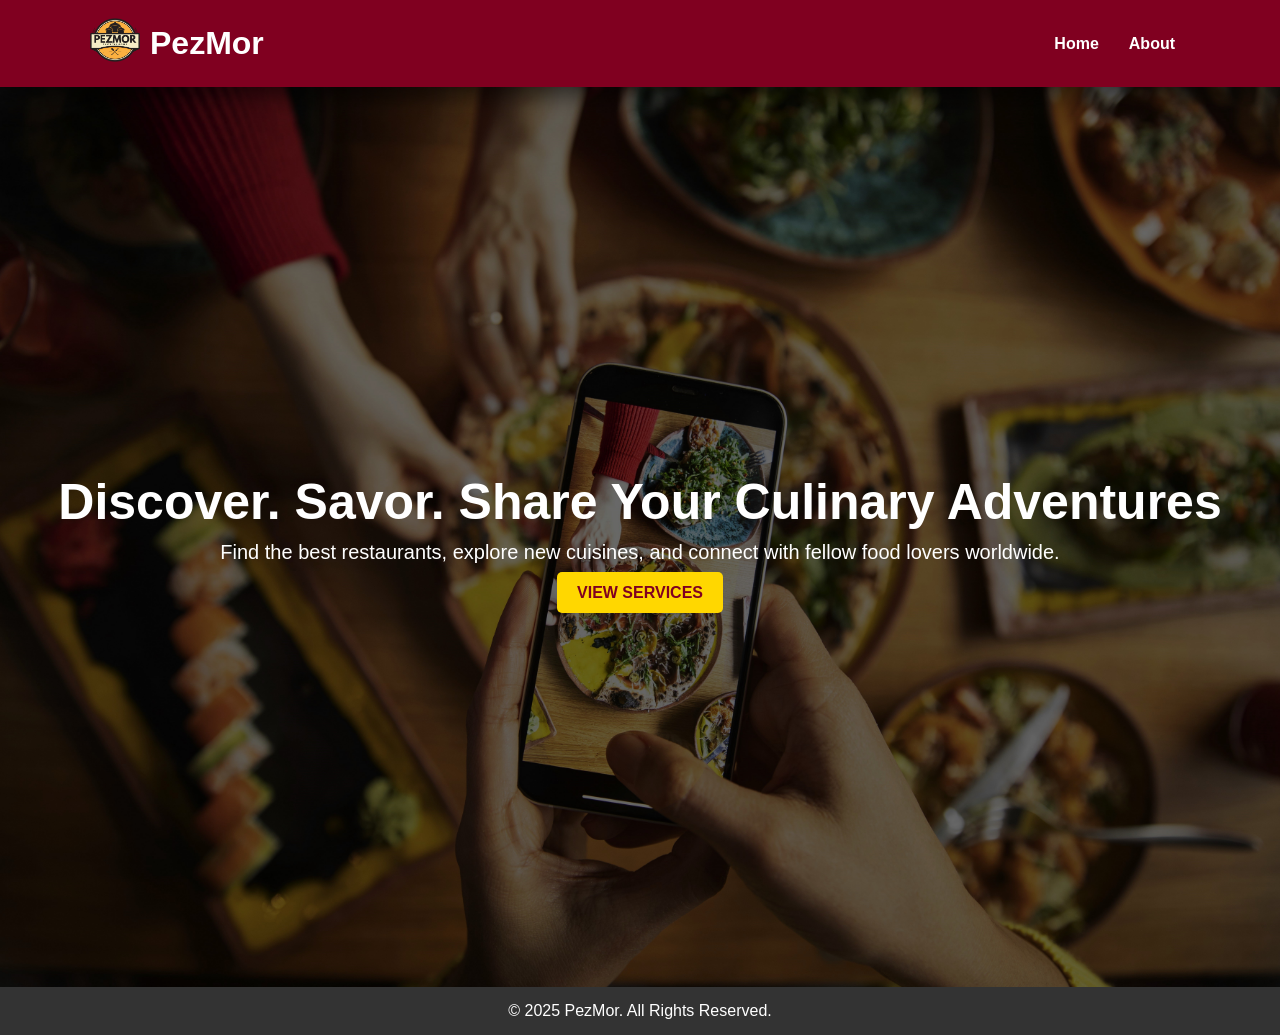
<file: index.html>
<!DOCTYPE html>
<html lang="en">
<head>
    <meta charset="UTF-8">
    <meta name="viewport" content="width=device-width, initial-scale=1.0">
    <link rel="stylesheet" href="assets/css/style.css">
    <title>PezMor - Discover & Share Culinary Adventures</title>
</head>
<body>
    <!-- Header & Navigation -->
    <header>
        <div class="container">
            <div class="logo">
                <a href="index.html">
                    <img src="assets/img/logov2.png" alt="PezMor" width="50">
                </a>
            </div>
            <a href="index.html">
                <h1>PezMor</h1>
            </a>

            <!-- Hamburger Button -->
            <button class="hamburger" onclick="toggleMenu()">☰</button>

            <!-- Navigation Menu -->
            <nav id="nav-menu">
                <ul>
                    <li><a href="index.html"><strong>Home</strong></a></li>
                    <li><a href="pages/page1/index.html"><strong>About</strong></a></li>
                </ul>
            </nav>
        </div>
    </header>

    <!-- Hero Section -->
    <section id="home" class="hero">
        <div class="hero-content">
            <h2>Discover. Savor. Share Your Culinary Adventures</h2>
            <p>Find the best restaurants, explore new cuisines, and connect with fellow food lovers worldwide.</p>
            <a href="#" class="cta-button">VIEW SERVICES</a>
        </div>
    </section>

    <!-- Footer -->
    <footer>
        <p>&copy; 2025 PezMor. All Rights Reserved.</p>
    </footer>

    <!-- JS for Hamburger -->
    <script>
        document.addEventListener("DOMContentLoaded", function () {
        const hamburger = document.querySelector(".hamburger");
        const navMenu = document.querySelector("#nav-menu");

        hamburger.addEventListener("click", function () {
            navMenu.classList.toggle("active");
        });
    });
    </script>
</body>
</html>
</file>
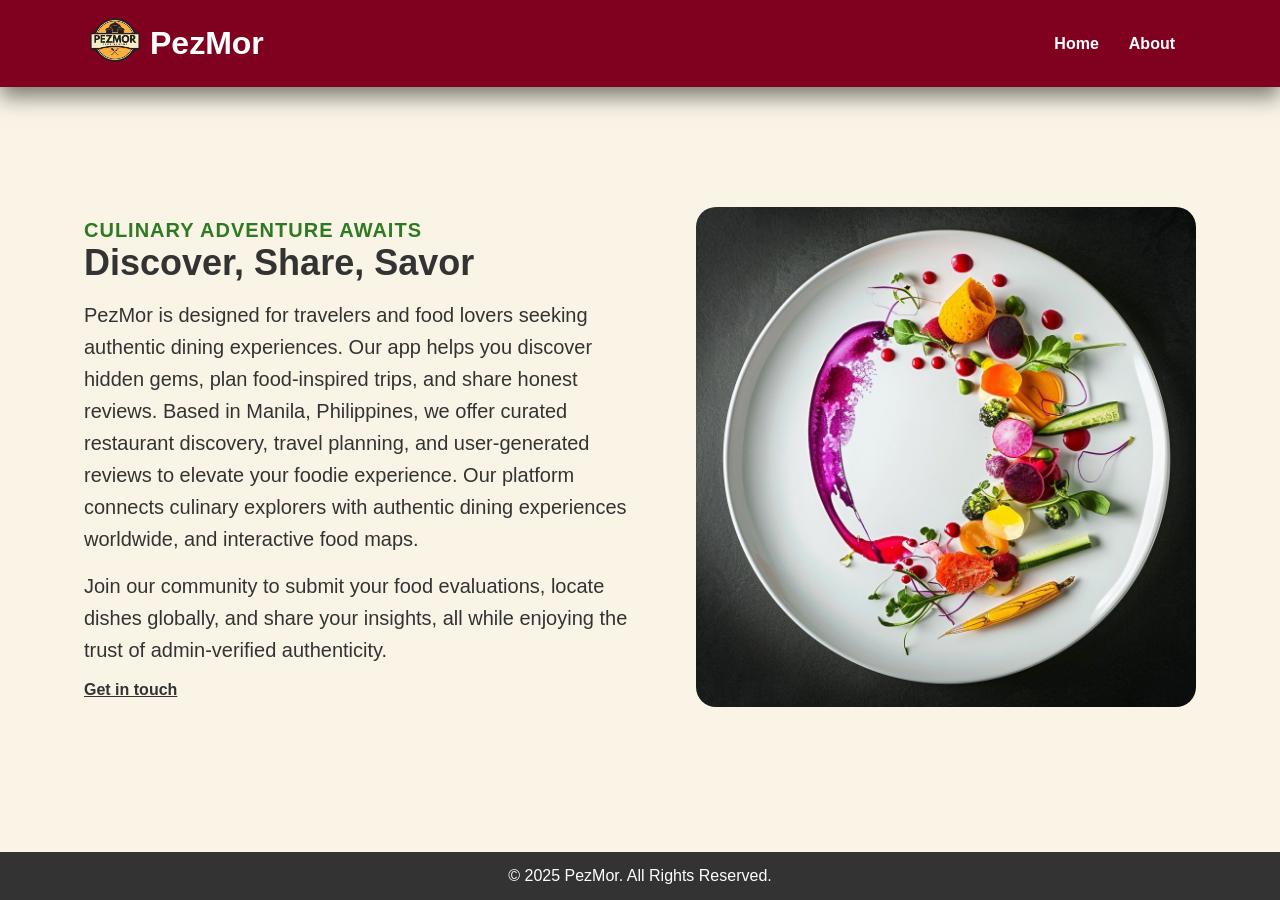
<file: pages/page1/index.html>
<!DOCTYPE html>
<html lang="en">
<head>
    <meta charset="UTF-8">
    <meta name="viewport" content="width=device-width, initial-scale=1.0">
    <link rel="stylesheet" href="assets\css\style.css">
    <title>PezMor - About Us</title>
</head>
<body>
    <!-- Header & Navigation -->
    <header>
        <div class="container">
            <div class="logo">
                <a href="index.html">
                    <img src="../../assets/img/logov2.png" alt="PezMor" width="50">
                </a>
            </div>
            <a href="index.html">
                <h1>PezMor</h1>
            </a>

            <!-- Hamburger Button -->
            <button class="hamburger" onclick="toggleMenu()">☰</button>

            <!-- Navigation Menu -->
            <nav id="nav-menu">
                <ul>
                    <li><a href="../../index.html"><strong>Home</strong></a></li>
                    <li><a href="index.html"><strong>About</strong></a></li>
                </ul>
            </nav>
        </div>
    </header>

    <!-- About Us --->
    <section class="about">
        <div class="container about-content">
            <div class="text-section">
                <h5 class="highlight">CULINARY ADVENTURE AWAITS</h5>
                <h2>Discover, Share, Savor</h2>
                <p>
                    PezMor is designed for travelers and food lovers seeking authentic dining experiences. Our app helps you discover hidden gems, plan food-inspired trips, and share honest reviews. Based in Manila, Philippines, we offer curated restaurant discovery, travel planning, and user-generated reviews to elevate your foodie experience. Our platform connects culinary explorers with authentic dining experiences worldwide, and interactive food maps.
                </p>
                <p>
                    Join our community to submit your food evaluations, locate dishes globally, 
                    and share your insights, all while enjoying the trust of admin-verified authenticity.
                </p>
                <a href="#" class="contact-link">Get in touch</a>
            </div>
            <div class="image-section">
                <img src="../../assets/img/about.png" alt="Culinary Experience">
            </div>
        </div>
    </section>

    <!-- Footer -->
    <footer>
        <p>&copy; 2025 PezMor. All Rights Reserved.</p>
    </footer>

    <!-- JS for Hamburger -->
    <script>
        document.addEventListener("DOMContentLoaded", function () {
        const hamburger = document.querySelector(".hamburger");
        const navMenu = document.querySelector("#nav-menu");

        hamburger.addEventListener("click", function () {
            navMenu.classList.toggle("active");
        });
    });
    </script>
</body>
</html>
</file>
<file: assets/css/style.css>
/* Reset & Global Styles */
* {
    margin: 0;
    padding: 0;
    box-sizing: border-box;
    font-family: Arial, sans-serif;
}

body {
    background-color: #c5984a; /* #f9f4e6; Soft cream color */
    color: #333;
}

/* Header */
header {
    background-color: #800020;
    color: white;
    padding: 15px 0;
    box-shadow: 0 10px 20px rgba(0, 0, 0, 0.5);
    position: relative;
    z-index: 10;
}

.container {
    width: 90%;
    max-width: 1100px;
    margin: 0 auto;
    display: flex;
    align-items: center;
    justify-content: space-between;
}

.logo {
    font-size: 1.8em;
    font-weight: bold;
    color: #f2d200; /* Gold color */
    margin-right: 10px; /* Space between logo and h1 */
}

.logo a {
    text-decoration: none;
    color: #f2d200; /* Gold color */
    transition: color 0.3s ease;
}

.container h1 {
    margin: 0; /* Adjust space between the logo and the h1 */
    font-size: 2em;
    display: inline-block;
    color: white;
}

.container h1:hover {
    color: #ffd700; /* Gold hover effect */
}

nav {
    margin-left: auto;
    display: block;
}

nav ul {
    list-style: none;
    display: flex;
}

nav ul li {
    margin: 0 15px;
    font-size: 20px;
}

nav ul li a {
    color: white;
    text-decoration: none;
    font-size: 16px;
    display: block;
    transition: color 0.3s ease;
}

/* When the hamburger menu is open, change the background color */
nav.active ul {
    background-color: #f9f4e6; /* Soft Cream Color */
    padding: 10px 0;
    border-radius: 5px;
}

/* Change text color when menu expands */
nav.active ul li a {
    color: #800020; /* Dark red text for contrast */
}

nav ul li a:hover {
    color: #ffd700; /* Gold hover effect */
}

/* Hero Section */
.hero {
    background: url('../img/bg.jpg') no-repeat center center/cover;
    height: 100vh;
    display: flex;
    align-items: center;
    justify-content: center;
    text-align: center;
    color: white;
    padding: 20px;
}

.hero-content h2 {
    font-size: 40px;
    margin-bottom: 10px;
}

.hero-content p {
    font-size: 18px;
    margin-bottom: 20px;
}

.cta-button {
    background: gold;
    color: #800020;
    padding: 12px 20px;
    text-decoration: none;
    font-weight: bold;
    border-radius: 5px;
}

.cta-button:hover {
    background: #daa520;
}

/* Footer */
footer {
    background: #333;
    color: white;
    text-align: center;
    padding: 15px 0;
}

img {
    max-width: 100%;
    height: auto;
}

/* Hamburger Button */
.hamburger {
    display: none; /* Hide on large screens */
    font-size: 28px;
    background: none;
    border: none;
    color: white;
    cursor: pointer;
}

/* ================= RESPONSIVE DESIGN ================== */

/* 🌟 Extra Large Screens (4K Displays) */
@media (min-width: 1800px) {
    .container {
        max-width: 1600px;
    }
    .hero-content h2 {
        font-size: 60px;
    }
    .hero-content p {
        font-size: 24px;
    }
}

/* 💻 Large Screens (Desktops & Laptops) */
@media (min-width: 1200px) and (max-width: 1799px) {
    .hero-content h2 {
        font-size: 50px;
    }
    .hero-content p {
        font-size: 20px;
    }
}

/* 📱 Medium Screens (Tablets) */
@media (max-width: 1024px) {
    .container {
        width: 95%;
    }
    .hero-content h2 {
        font-size: 35px;
    }
    .hero-content p {
        font-size: 16px;
    }
}

/* Small Screens (Mobile) */
@media (max-width: 768px) {
    .hamburger {
        display: block; /* Show on small screens */
    }

    nav {
        display: none; /* Hide nav initially */
        width: 100%;
        background: #800020;
        position: absolute;
        top: 60px; /* Adjust according to header height */
        left: 0;
        text-align: center;
        padding: 10px 0;
        z-index: 100;
    }

    nav.active {
        display: block; /* Show when active */
    }

    nav ul {
        flex-direction: column;
    }

    nav ul li {
        margin: 10px 0;
    }
}

/* Extra Small Screens (Mobile Phones) */
@media (max-width: 480px) {
    .hero-content h2 {
        font-size: 24px;
    }
    .hero-content p {
        font-size: 12px;
    }
}
</file>
